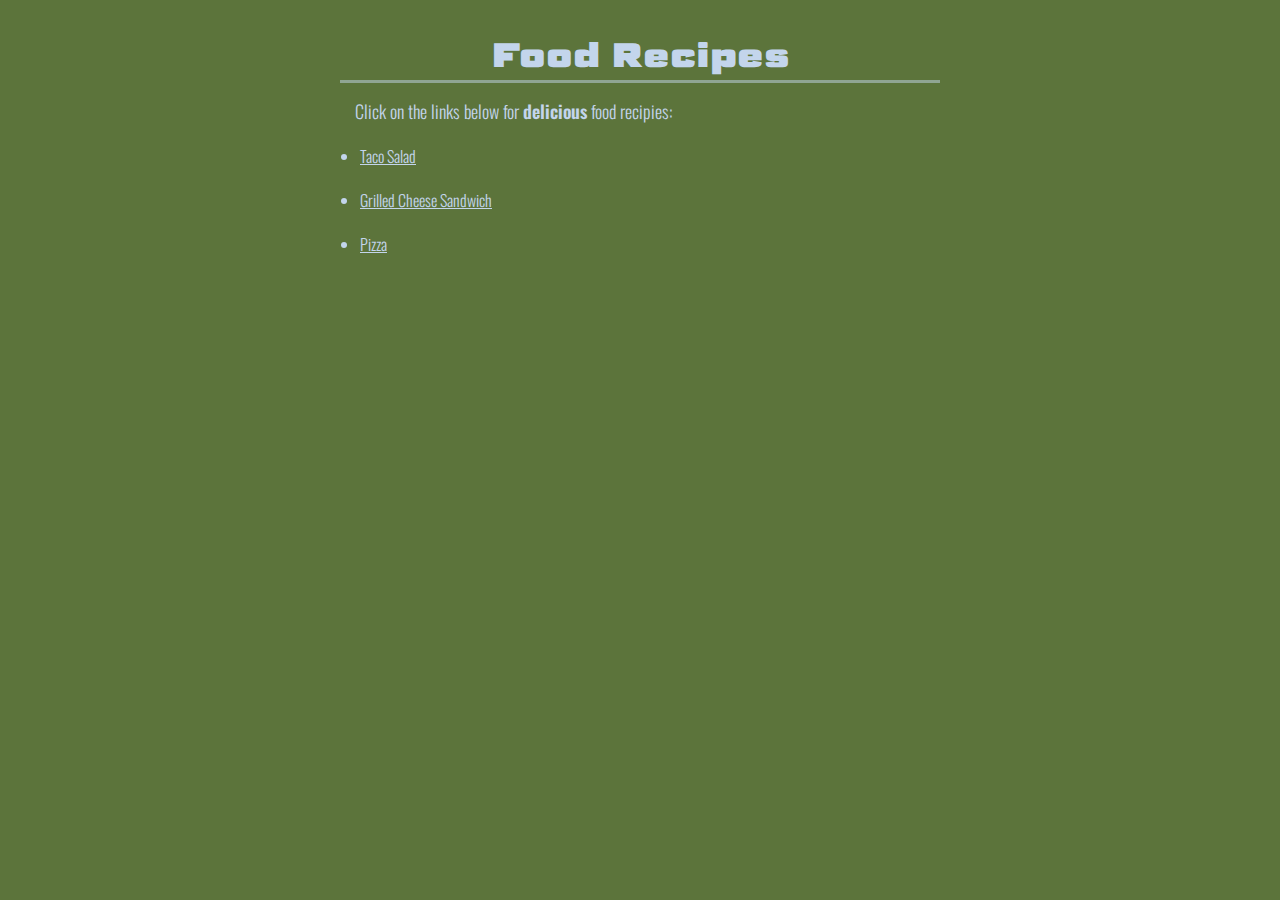
<file: index.html>
<!DOCTYPE html>
<html lang="en">

<head>
  <meta charset="UTF-8">
  <meta name="viewport" content="width=device-width, initial-scale=1.0">
  <title>Food Recipes</title>
  <link rel="preconnect" href="https://fonts.googleapis.com">
  <link rel="preconnect" href="https://fonts.gstatic.com" crossorigin>
  <link href="https://fonts.googleapis.com/css2?family=Science+Gothic:wght@100..900&display=swap" rel="stylesheet">
  <link rel="stylesheet" href="style.css">
</head>

<body>
  <header>
    <h1>Food Recipes</h1>
  </header>
  <main>
    <p>Click on the links below for <strong>delicious</strong> food recipies: </p>
    <ul>
      <li><a href="./recipes/taco-salad.html">Taco Salad</a></li>
      <li><a href="./recipes/grilled-cheese-sandwich.html">Grilled Cheese Sandwich</a></li>
      <li><a href="./recipes/pizza.html">Pizza</a></li>
    </ul>
  </main>


</body>

</html>
</file>
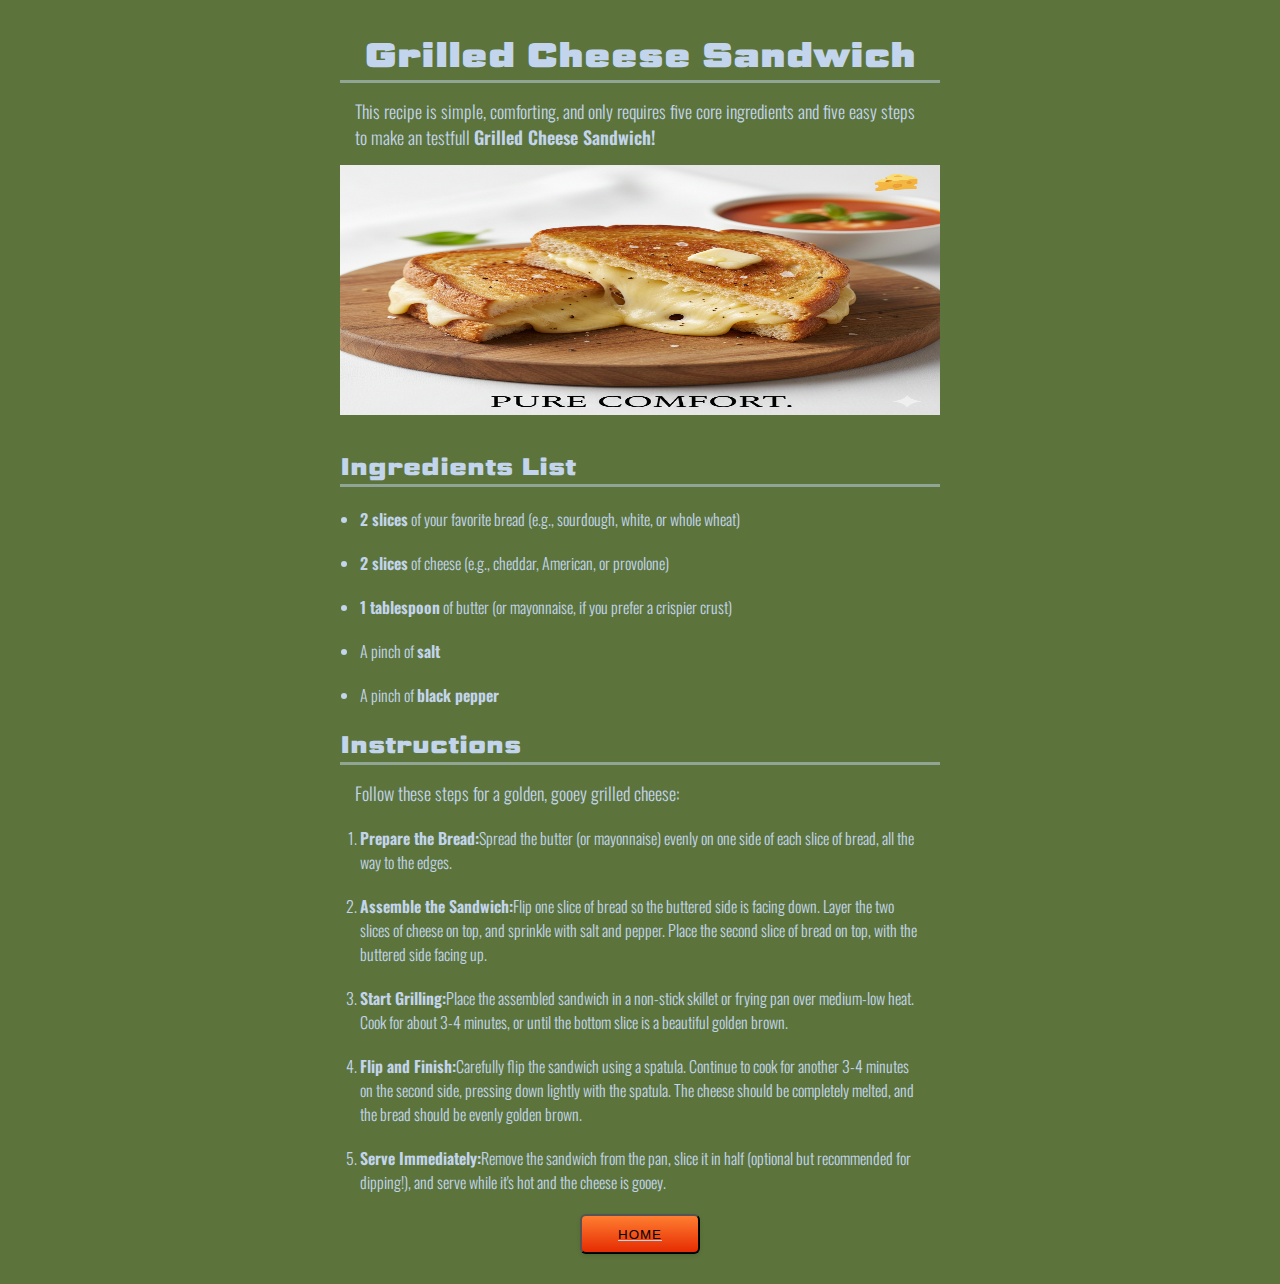
<file: recipes/grilled-cheese-sandwich.html>
<!DOCTYPE html>
<html lang="en">

<head>
    <meta charset="UTF-8">
    <meta name="viewport" content="width=device-width, initial-scale=1.0">
    <title>Grilled Cheese Sandwich</title>
      <link rel="stylesheet" href="../style.css">
</head>

<body>
    <header>
        <h1>Grilled Cheese Sandwich</h1>
    </header>
    <p>This recipe is simple, comforting, and only requires five core ingredients and five easy steps to make an
        testfull <strong>Grilled Cheese Sandwich!</strong></p>
        <img src="../images/Gemini_Generated_Image_ymhr66ymhr66ymhr.png" alt="Grilled Cheese Sandwich picture" width="250px" height="250px">
    <h2>Ingredients List</h2>
    <ul>
        <li><strong>2 slices</strong> of your favorite bread (e.g., sourdough, white, or whole wheat)</li>
        <li><strong>2 slices</strong> of cheese (e.g., cheddar, American, or provolone)</li>
        <li><strong>1 tablespoon</strong> of butter (or mayonnaise, if you prefer a crispier crust)</li>
        <li>A pinch of <strong>salt</strong></li>
        <li>A pinch of <strong>black pepper</strong></li>
    </ul>
    <h2>Instructions</h2>
    <p>Follow these steps for a golden, gooey grilled cheese:</p>
    <ol>
        <li><strong>Prepare the Bread:</strong>Spread the butter (or mayonnaise) evenly on one side of each slice of
            bread, all the way to the edges.
        </li>
        <li><strong>Assemble the Sandwich:</strong>Flip one slice of bread so the buttered side is facing down. Layer
            the two slices of cheese on top, and sprinkle with salt and pepper. Place the second slice of bread on top,
            with the buttered side facing up.
        </li>
        <li><strong>Start Grilling:</strong>Place the assembled sandwich in a non-stick skillet or frying pan over
            medium-low heat. Cook for about 3-4 minutes, or until the bottom slice is a beautiful golden brown.
        </li>
        <li><strong>Flip and Finish:</strong>Carefully flip the sandwich using a spatula. Continue to cook for another
            3-4 minutes on the second side, pressing down lightly with the spatula. The cheese should be completely
            melted, and the bread should be evenly golden brown.
        </li>
        <li><strong>Serve Immediately:</strong>Remove the sandwich from the pan, slice it in half (optional but
            recommended for dipping!), and serve while it's hot and the cheese is gooey.
        </li>
    </ol>

    <footer>
        <a href="../index.html"><button href>HOME</button></a>
    </footer>

</body>

</html>
</file>
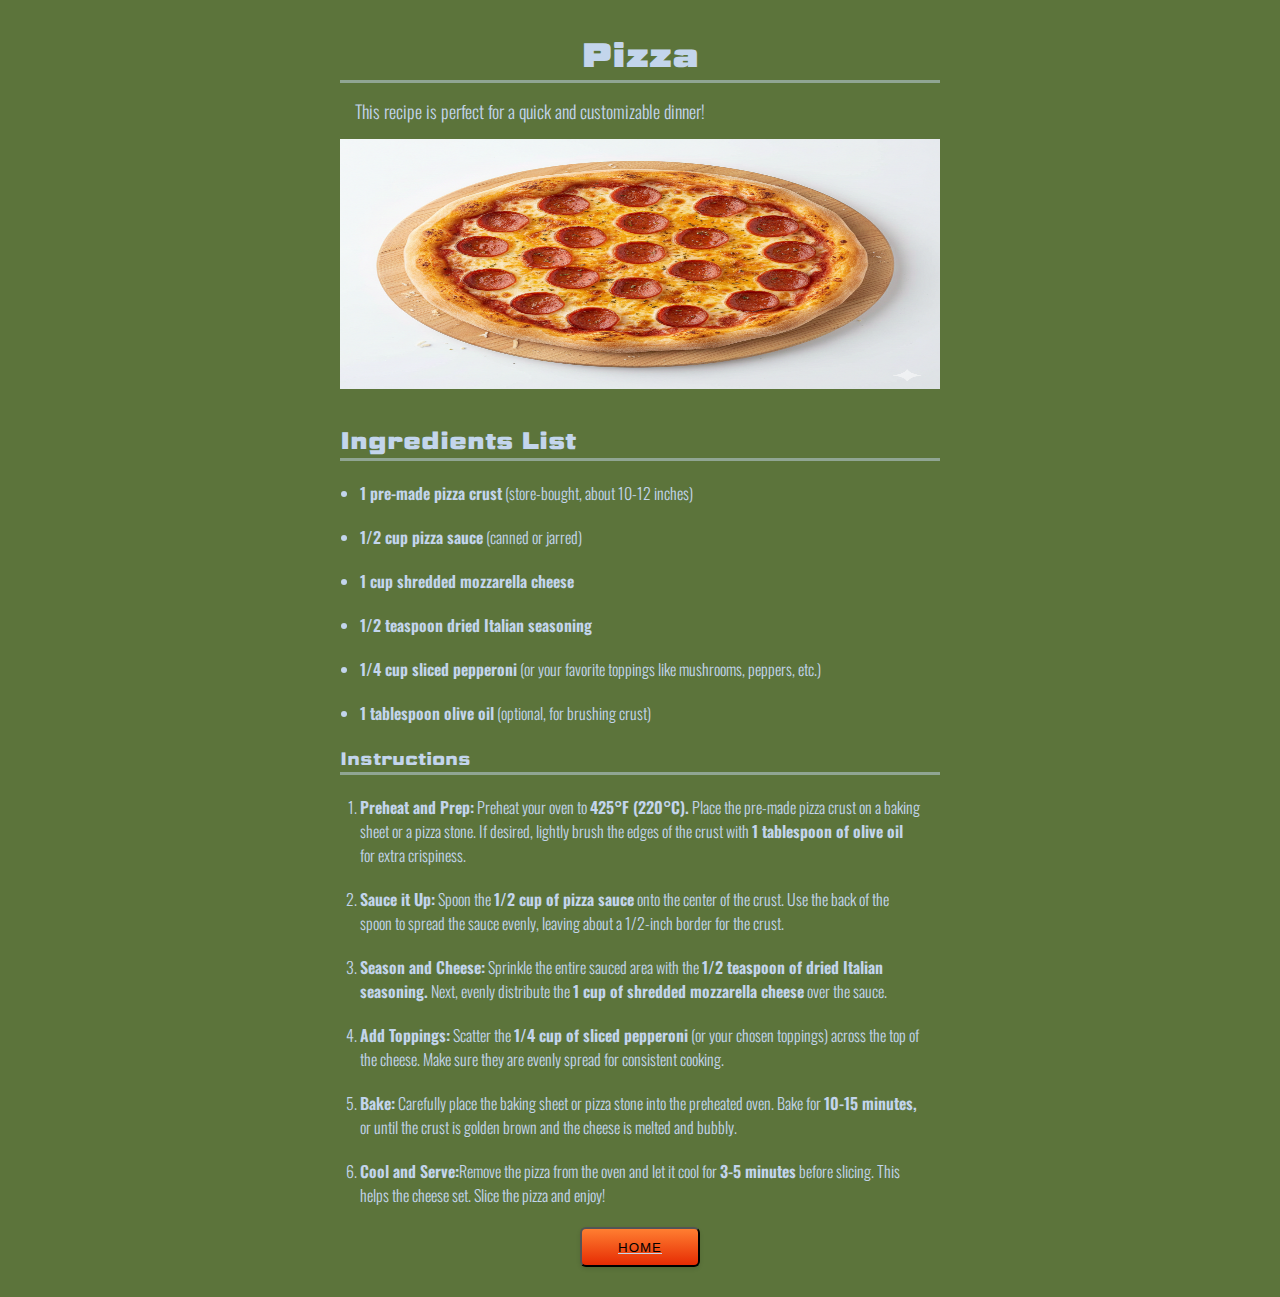
<file: recipes/pizza.html>
<!DOCTYPE html>
<html lang="en">

<head>
    <meta charset="UTF-8">
    <meta name="viewport" content="width=device-width, initial-scale=1.0">
    <title>Pizza</title>
      <link rel="stylesheet" href="../style.css">
</head>

<body>
    <header>
        <h1>Pizza</h1>
    </header>
    <main>
        <p>This recipe is perfect for a quick and customizable dinner!</p>
        <img src="../images/Gemini_Generated_Image_xo3ekgxo3ekgxo3e.png" alt="Pizza picture" height="250px" width="250px">
        <h2>Ingredients List</h2>
        <ul>
            <li><strong>1 pre-made pizza crust</strong> (store-bought, about 10-12 inches)</li>
            <li><strong>1/2 cup pizza sauce</strong> (canned or jarred)</li>
            <li><strong>1 cup shredded mozzarella cheese</strong></li>
            <li><strong>1/2 teaspoon dried Italian seasoning</strong></li>
            <li><strong>1/4 cup sliced pepperoni</strong> (or your favorite toppings like mushrooms, peppers, etc.)</li>
            <li><strong>1 tablespoon olive oil</strong> (optional, for brushing crust)</li>
        </ul>
        <h3>Instructions</h3>
        <ol>
            <li><strong>Preheat and Prep:</strong> Preheat your oven to <strong>425°F (220°C).</strong> Place the pre-made pizza crust on
                a baking sheet or a pizza stone. If desired, lightly brush the edges of the crust with <strong>1 tablespoon of
                olive oil</strong> for extra crispiness.</li>
            <li><strong>Sauce it Up:</strong> Spoon the <strong>1/2 cup of pizza sauce</strong> onto the center of the crust. Use the
                back of the spoon to spread the sauce evenly, leaving about a 1/2-inch border for the crust.</li>
            <li><strong>Season and Cheese:</strong> Sprinkle the entire sauced area with the <strong>1/2 teaspoon of dried
                Italian seasoning.</strong> Next, evenly distribute the <strong>1 cup of shredded mozzarella cheese</strong> over the sauce.
            </li>
            <li><strong>Add Toppings:</strong> Scatter the <strong>1/4 cup of sliced pepperoni</strong> (or your chosen toppings)
                across the top of the cheese. Make sure they are evenly spread for consistent cooking.</li>
            <li><strong>Bake:</strong> Carefully place the baking sheet or pizza stone into the preheated oven. Bake for
                <strong>10-15 minutes,</strong> or until the crust is golden brown and the cheese is melted and bubbly.</li>
            <li><strong>Cool and Serve:</strong>Remove the pizza from the oven and let it cool for <strong>3-5 minutes</strong> before
                slicing. This helps the cheese set. Slice the pizza and enjoy!</li>




        </ol>
    </main>
    <footer>
        <a href="../index.html"><button href>HOME</button></a>
    </footer>

</body>

</html>
</file>
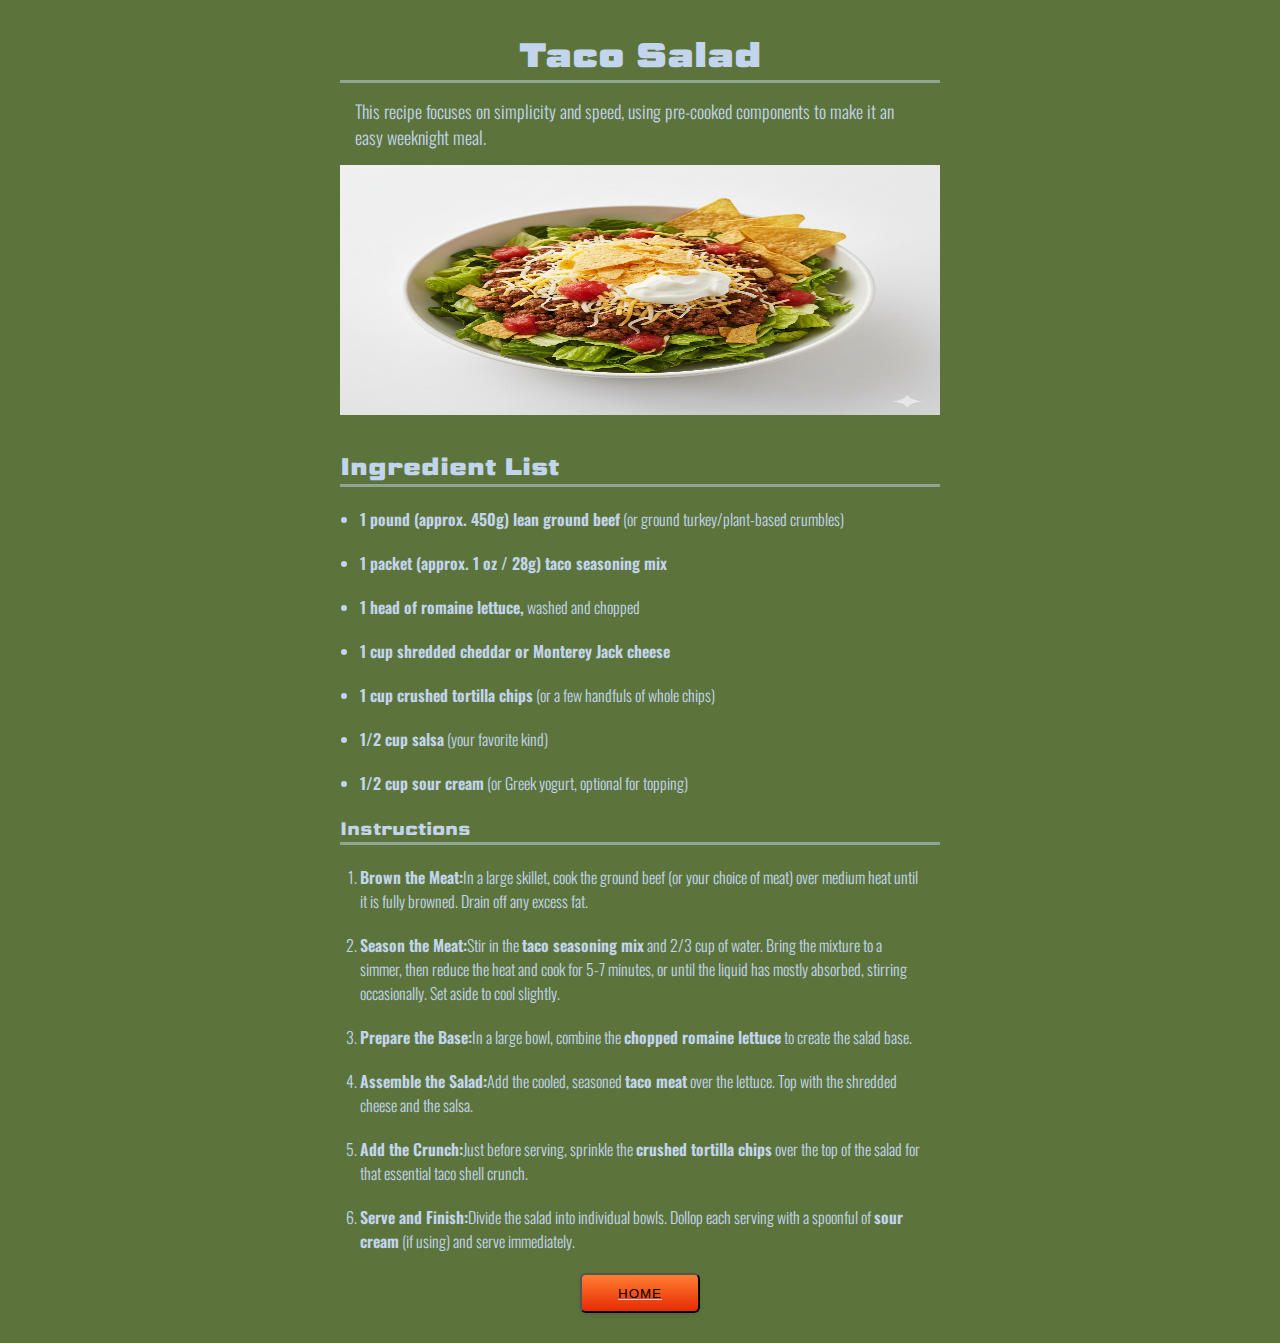
<file: recipes/taco-salad.html>
<!DOCTYPE html>
<html lang="en">

<head>
    <meta charset="UTF-8">
    <meta name="viewport" content="width=device-width, initial-scale=1.0">
    <title>Taco Salad</title>
      <link rel="stylesheet" href="../style.css">
</head>

<body>
    <header>
        <h1>Taco Salad</h1>
    </header>
    <main>
        <p>This recipe focuses on simplicity and speed, using pre-cooked components to make it an easy weeknight meal.
        </p>
        <img src="../images/Gemini_Generated_Image_h4z3m5h4z3m5h4z3.png" alt="Taco salad picture" width="250px" height="250px">
        <h2>Ingredient List</h2>
        <ul>
            <li><strong>1 pound (approx. 450g) lean ground beef</strong> (or ground turkey/plant-based crumbles)</li>
            <li><strong>1 packet (approx. 1 oz / 28g) taco seasoning mix</strong></li>
            <li><strong>1 head of romaine lettuce,</strong> washed and chopped</li>
            <li><strong>1 cup shredded cheddar or Monterey Jack cheese</strong></li>
            <li><strong>1 cup crushed tortilla chips</strong> (or a few handfuls of whole chips)</li>
            <li><strong>1/2 cup salsa</strong> (your favorite kind)</li>
            <li><strong>1/2 cup sour cream</strong> (or Greek yogurt, optional for topping)</li>
        </ul>
        <h3>Instructions</h3>
        <ol>
            <li><strong>Brown the Meat:</strong>In a large skillet, cook the ground beef (or your choice of meat) over
                medium heat until it is fully browned. Drain off any excess fat.
            </li>
            <li><strong>Season the Meat:</strong>Stir in the <strong>taco seasoning mix</strong> and 2/3 cup of water. Bring the mixture
                to a simmer, then reduce the heat and cook for 5-7 minutes, or until the liquid has mostly absorbed,
                stirring occasionally. Set aside to cool slightly.
            </li>
            <li><strong>Prepare the Base:</strong>In a large bowl, combine the <strong>chopped romaine lettuce</strong> to create the
                salad base.
            </li>
            <li><strong>Assemble the Salad:</strong>Add the cooled, seasoned <strong>taco meat</strong> over the lettuce. Top with the
                shredded cheese and the salsa.
            </li>
            <li><strong>Add the Crunch:</strong>Just before serving, sprinkle the <strong>crushed tortilla chips</strong> over the top of
                the salad for that essential taco shell crunch.
            </li>
            <li><strong>Serve and Finish:</strong>Divide the salad into individual bowls. Dollop each serving with a
                spoonful of <strong>sour cream</strong> (if using) and serve immediately.
            </li>
        </ol>

    </main>
    <footer>
        <a href="../index.html"><button href>HOME</button></a>
    </footer>

</body>

</html>
</file>
<file: style.css>
@import url('https://fonts.googleapis.com/css2?family=Oswald:wght@200..700&family=Science+Gothic:wght@100..900&display=swap');

* {
    box-sizing: border-box;

    margin: 15px auto; 
    padding: 0;
    width: 600px;
    background-color: #5C743B;
    color: #c3d5ec;
}

h1, h2, h3 {
    border-bottom: 3px solid rgba(195, 213, 236, 0.5);
}

h1 {
    font-family: "Science Gothic", sans-serif;
    font-size: 34px;
    font-weight: 900;
    text-align: center;
}

h2 { 
    font-family: "Science Gothic", sans-serif;
    font-size: 24px;
    font-weight: 800;
}

h3 { 
    font-family: "Science Gothic", sans-serif;
    font-size: 18px;
    font-weight: 700;
}

p {
    font-family: "Oswald", sans-serif;
    font-weight: 300;
    font-size: 18px;
    margin: 0px 15px;
    width: 570px;
}

li {
    margin: 20px auto;
    width: 560px;
    font-family: "Oswald", sans-serif;
    font-weight: 300;
    font-size: 16px;
}

strong {
        font-family: "Oswald", sans-serif;
    font-weight: 600;

}
footer {
    margin: 0px auto;
}
button {
    display: block;
    width: 120px;
    margin: 10px auto;
    background-image: linear-gradient(-180deg, #FF7E31, #E62C03);
    border-radius: 6px;
    box-shadow: rgba(0, 0, 0, 0.1) 0 2px 4px;
    padding: 5px 20px;
    color: black;
    height: 40px;
    letter-spacing: 1px;

}

button:hover {
  box-shadow: rgba(253, 76, 0, 0.5) 0 3px 8px;
}
</file>
